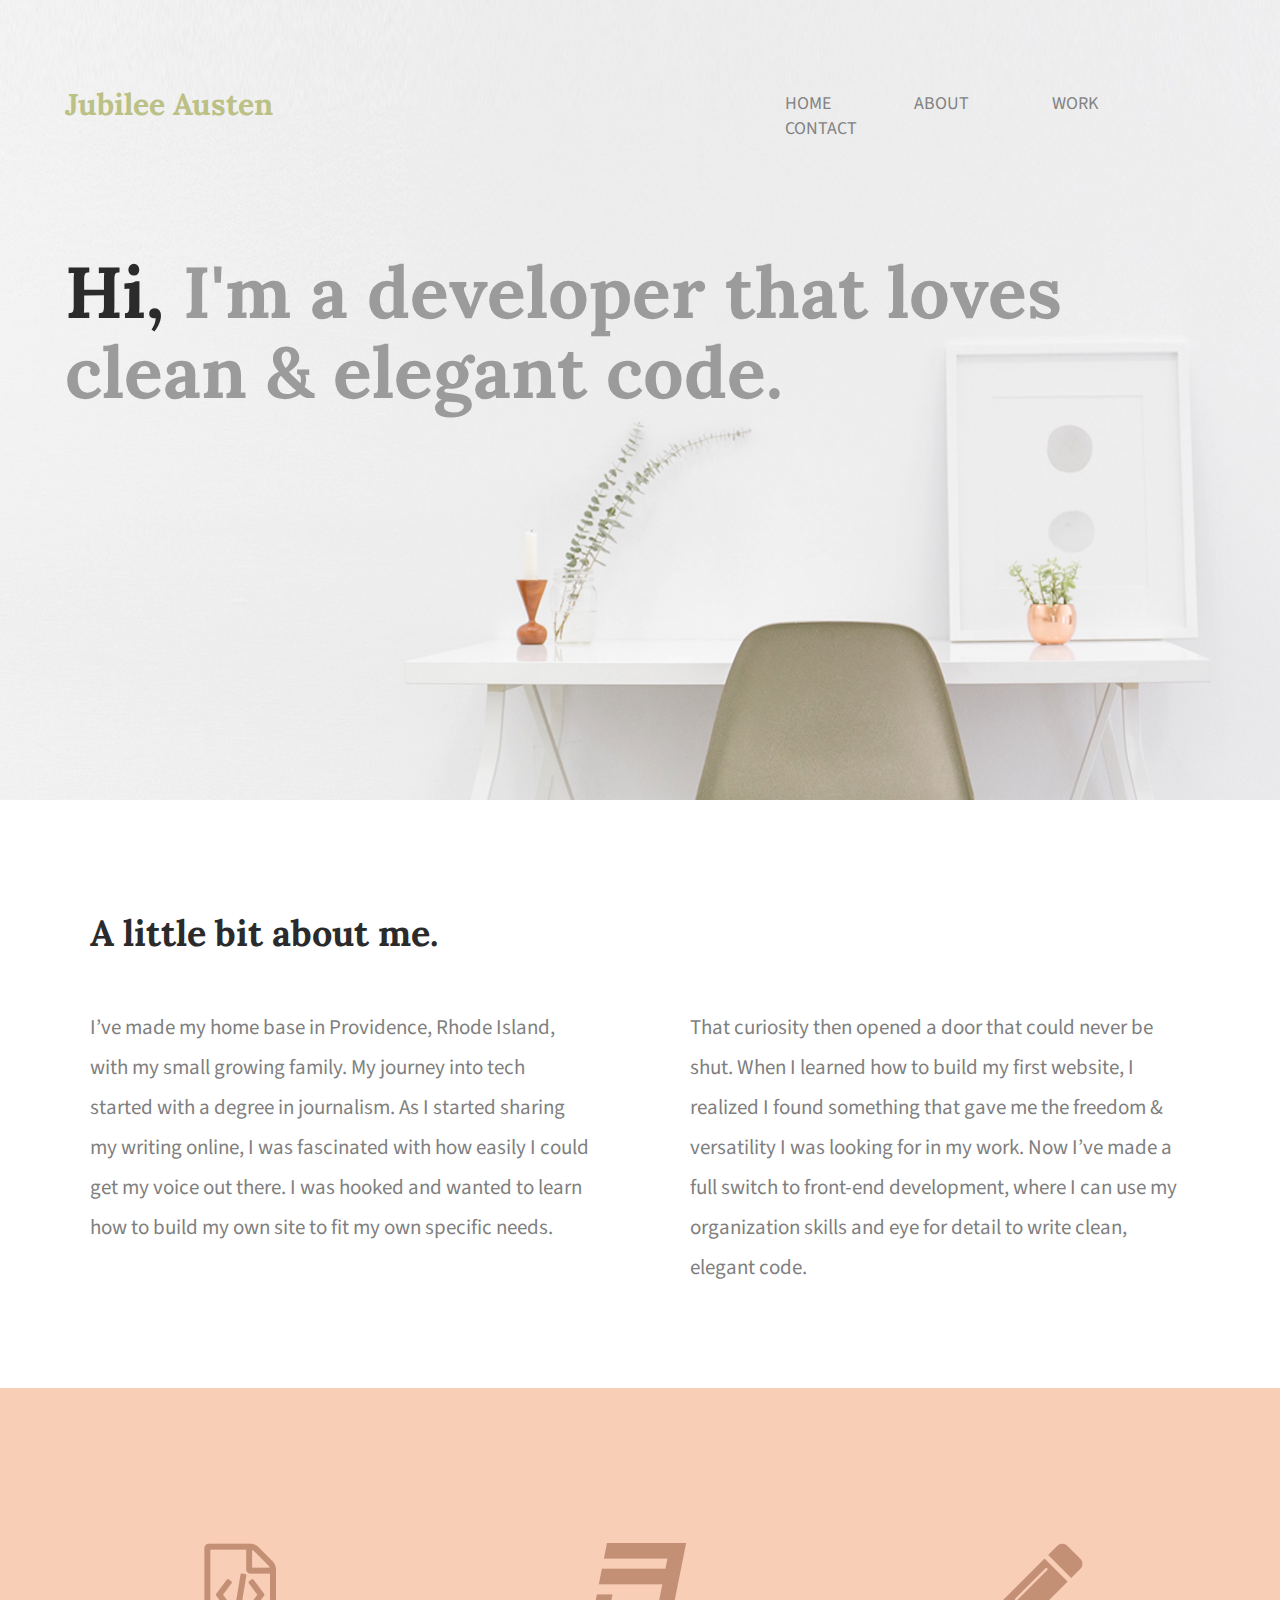
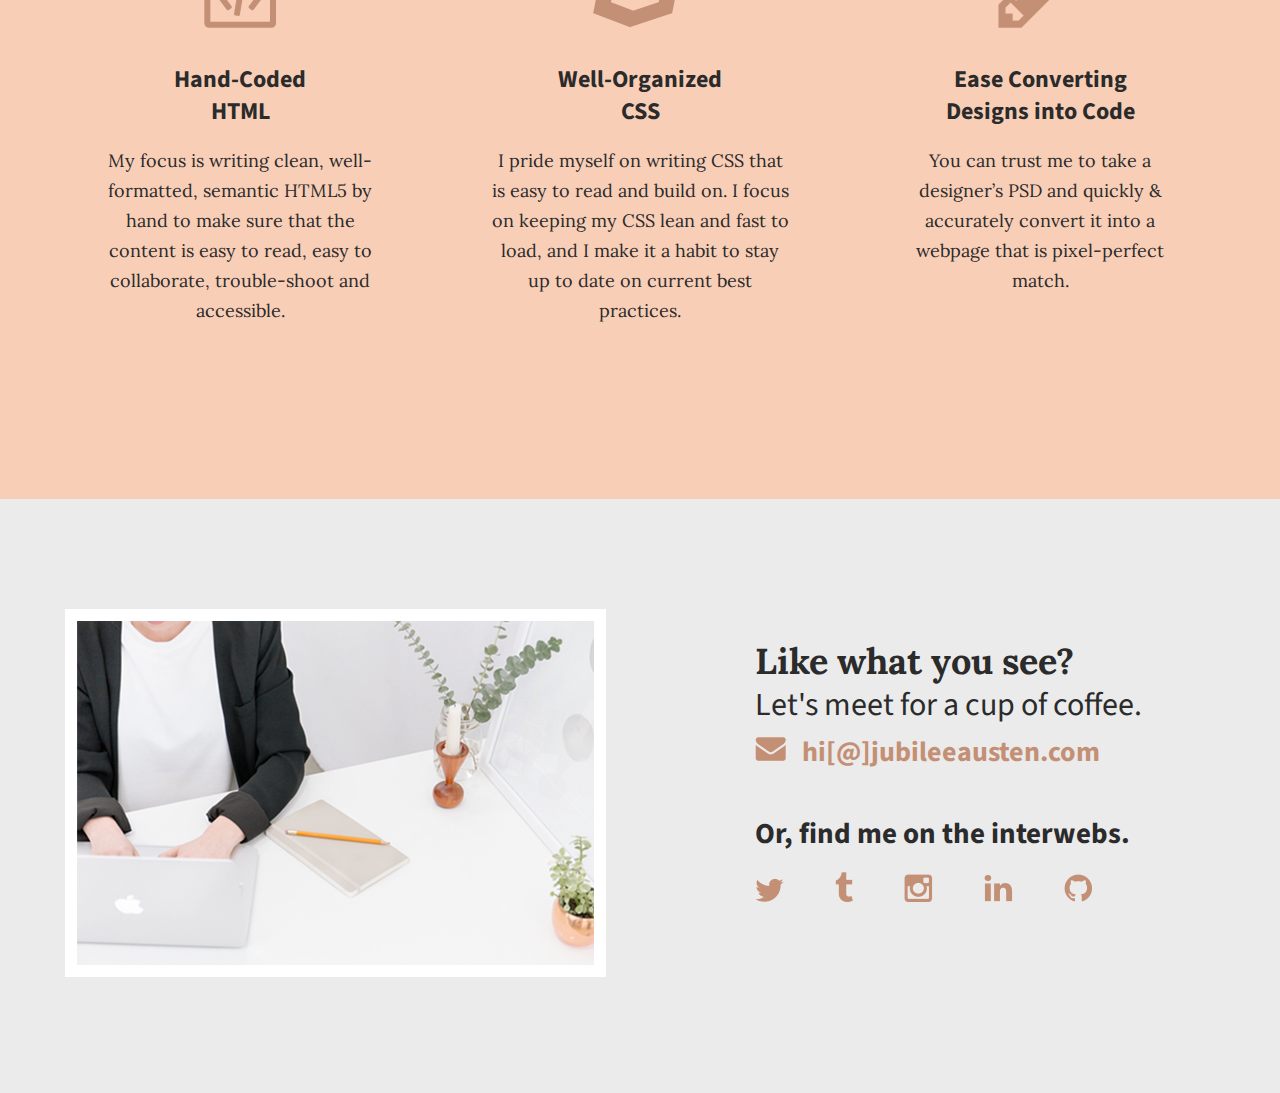
<file: index.html>
<!doctype html>
<html lang="en">

    <head>
        <meta charset="utf-8">
        <title>"Jubilee Austen | Portfolio"</title>
        <link rel="stylesheet" href="css/normalize.css">
        <link rel="stylesheet" href="css/main.css">
        <link href='https://fonts.googleapis.com/css?family=Source+Sans+Pro:400,700' rel='stylesheet' type='text/css'>
        <link rel="preconnect" href="https://fonts.googleapis.com">
        <link rel="preconnect" href="https://fonts.gstatic.com" crossorigin>
        <link href="https://fonts.googleapis.com/css2?family=Lora:wght@400;700&display=swap" rel="stylesheet">
        <link href="https://fonts.googleapis.com/css?family=Lora:400,700" rel="stylesheet" type="text/css">
    </head>

    <body>
        <header>
            <div class="full-width">
                <div class="half-width">
                    <h1>Jubilee Austen</h1>
                </div>
                <div class="half-width">
                    <nav>
                        <ul>
                            <li><a href="index.html">Home</a></li>
                            <li><a href="#about">About</a></li>
                            <li><a href="work/index.html">Work</a></li>
                            <li><a href="#contact">Contact</a></li>
                        </ul>
                    </nav>
                </div>
                <h2><span>Hi,</span> I'm a developer that loves clean &amp;
                    elegant code.</h2>
            </div>
        </header>

        <main>
            <section id="about">
                <div class="full-width">
                    <h2>A little bit about me.</h2>
                    <div class="half-width">
                        <p>I’ve made my home base in Providence, Rhode Island,
                            with my small growing family. My journey into tech
                            started with a degree in journalism. As I started
                            sharing my writing online, I was fascinated with how
                             easily I could get my voice out there. I was hooked
                              and wanted to learn how to build my own site to fit
                               my own specific needs.</p>
                    </div>
                    <div class="half-width">
                        <p>That curiosity then opened a door that could never be
                             shut. When I learned how to build my first website,
                             I realized I found something that gave me the freedom
                              & versatility I was looking for in my work. Now I’ve
                               made a full switch to front-end development, where
                               I can use my organization skills and eye for detail
                               to write clean, elegant code.</p>
                    </div>
                </div>
            </section>

            <section id="work">
                <div class="full-width">
                    <div class="third-width">
                        <img src="img/html-icon.png" alt="HTML icon" />
                        <h3>Hand-Coded HTML</h3>
                        <p>My focus is writing clean, well-formatted, semantic
                            HTML5 by hand to make sure that the content is easy
                            to read, easy to collaborate, trouble-shoot and accessible.</p>
                    </div>
                    <div class="third-width">
                        <img src="img/css-icon.png" alt="CSS icon" />
                        <h3>Well-Organized CSS</h3>
                        <p>I pride myself on writing CSS that is easy to read
                            and build on. I focus on keeping my CSS lean and
                            fast to load, and I make it a habit to stay up to
                            date on current best practices.</p>
                    </div>
                    <div class="third-width">
                        <img src="img/pencil-icon.png" alt="Pencil icon" />
                        <h3>Ease Converting Designs into Code</h3>
                        <p>You can trust me to take a designer’s PSD and quickly
                            & accurately convert it into a webpage that is
                            pixel-perfect match.</p>
                    </div>
                </div>
            </section>

            <footer id="contact">
                <div class="full-width">
                    <div class="half-width">
                        <img src="img/contact-image.png" id="contact-img" alt="Person at desk with
                        computer and notepad" />
                    </div>
                    <div class="half-width">
                        <h2>Like what you see?</h2>
                        <h3 id="email-header">Let's meet for a cup of coffee.</h3>
                        <a href="mailto:hi@jubileeausten.com">
                            <img src="img/envelope.png" id="envelope" alt="Envelope icon" />
                            hi[@]jubileeausten.com</a>
                        <h3 id="socialmedia-header">Or, find me on the interwebs.</h3>
                        <ul>
                            <li><a href="https://twitter.com/?lang=en" rel="Twitter link">
                                <img src="img/twitter.png" alt="twitter icon" />
                            </a></li>
                            <li><a href="https://www.tumblr.com" rel="Tumblr link">
                                <img src="img/tumblr.png" alt="tumbler icon" />
                            </a></li>
                            <li><a href="https://www.instagram.com/" rel="Instagram link">
                                <img src="img/instagram.png" alt="instagram icon" />
                            </a></li>
                            <li><a href="https://www.linkedin.com/" rel="LinkedIn link">
                                <img src="img/linkedin.png" alt="linkedIn icon" />
                            </a></li>
                            <li><a href="https://github.com/" rel="Github link">
                                <img src="img/github.png" alt="github icon" />
                            </a></li>
                        </ul>
                    </div>
                </div>
            </footer>
        </main>
    </body>
</html>
</file>
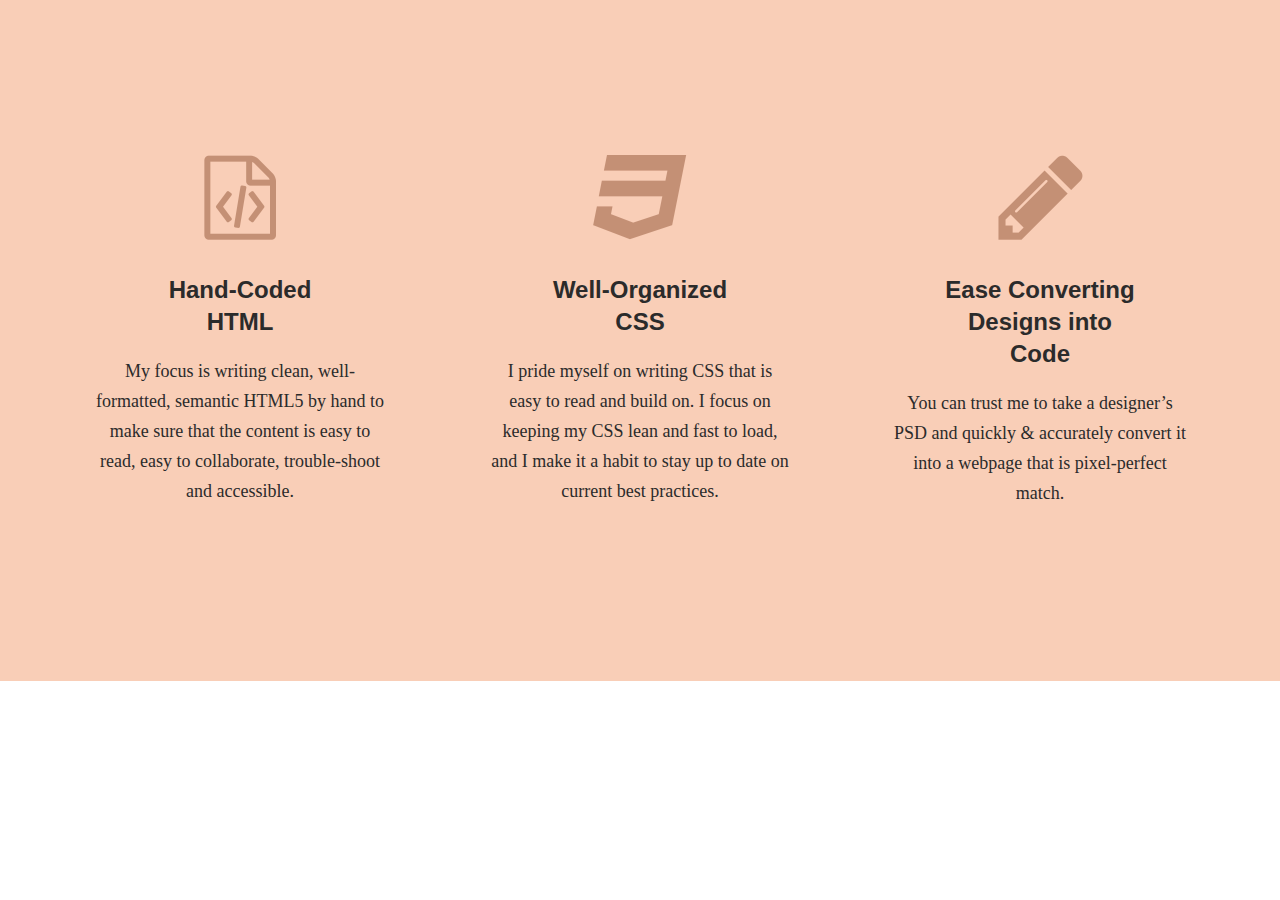
<file: work/index.html>
<!DOCTYPE html>
<html lang="en">

    <head>
        <meta charset="UTF-8">
        <meta name="viewport" content="width=device-width, initial-scale=1.0">
        <meta http-equiv="X-UA-Compatible" content="ie=edge">
        <title>My Code Compendium | About Me</title>
        <link href="https://fonts.googleapis.com/css?family=Raleway:400,700&display=swap" rel="stylesheet">
        <link rel="stylesheet" href="https://use.fontawesome.com/releases/v5.5.0/css/all.css"
            integrity="sha384-B4dIYHKNBt8Bc12p+WXckhzcICo0wtJAoU8YZTY5qE0Id1GSseTk6S+L3BlXeVIU" crossorigin="anonymous">
        <link rel="stylesheet" href="../css/normalize.css">
        <link rel="stylesheet" href="../css/main.css">
    </head>

    <body>

        <main>
            <section id="work">
                <div class="full-width">
                    <div class="third-width">
                        <img src="../img/html-icon.png" alt="HTML icon">
                        <h3>Hand-Coded HTML</h3>
                        <p>My focus is writing clean, well-formatted, semantic
                            HTML5 by hand to make sure that the content is easy
                            to read, easy to collaborate, trouble-shoot and accessible.</p>
                    </div>
                    <div class="third-width">
                        <img src="../img/css-icon.png" alt="CSS icon">
                        <h3>Well-Organized CSS</h3>
                        <p>I pride myself on writing CSS that is easy to read
                            and build on. I focus on keeping my CSS lean and
                            fast to load, and I make it a habit to stay up to
                            date on current best practices.</p>
                    </div>
                    <div class="third-width">
                        <img src="../img/pencil-icon.png" alt="Pencil icon">
                        <h3>Ease Converting Designs into Code</h3>
                        <p>You can trust me to take a designer’s PSD and quickly
                            & accurately convert it into a webpage that is
                            pixel-perfect match.</p>
                    </div>
                </div>
            </section>
        </main>
    </body>
</html>
</file>
<file: css/main.css>
/***** BASE STYLES *****/

body {
    font-family: 'Source Sans Pro', sans-serif;
    color: #2b2b2b;
}

/***** GRID *****/

.full-width {
    width: 1200px;
    margin: 0 auto;
    overflow: auto;
}

.half-width {
    width: 600px;
    float: left;
}

.third-width {
    width: 400px;
    float: left;
}

/***** HEADER *****/

header {
    height: 800px;
    background: url("../img/background-clipping-mask.png");
    background-size: cover;
    background-position: center;
}

header h1 {
    color: #bbc085;
    font-family: 'Lora', serif;
    font-size: 30px;
    padding: 65px 0 65px 25px;
}

nav {
    float: right;
    padding: 75px 25px;
}

nav ul li {
    display: inline-block;
}

nav ul li a {
    text-transform: uppercase;
    text-decoration: none;
    font-size: 18px;
    color:#828282;
    padding-left: 80px;
}

header h2 {
    width: 1000px;
    clear: both;
    font-family: 'Lora', serif;
    font-size: 72px;
    line-height: 80px;
    color: #9b9b9b;
    padding: 20px 0 20px 25px;
}

header h2 span {
    color: #2b2b2b;
}

/***** ABOUT *****/

#about .full-width {
    padding: 80px 0;
}

#about h2 {
    font-family: 'Lora', serif;
    font-size:36px;
    padding-left: 50px;
}

#about p {
    font-size: 21px;
    color: #7f7f7f;
    line-height: 40px;
    padding-left: 50px;
    padding-right: 50px;
}

/***** WORK *****/

#work {
    background-color: #f9ceb7;
    text-align: center;
}

#work .full-width {
    padding: 155px 0;
}

#work img {
    padding-bottom: 30px;
}

#work h3 {
    font-size: 24px;
    line-height: 32px;
    width: 190px;
    margin: 0 auto;
}

#work p {
    font-family: 'Lora', serif;
    font-size: 18px;
    line-height: 30px;
    padding: 0 50px;
}

/***** CONTACT *****/

#contact {
    background-color: #ebebeb;
}

#contact .full-width {
    padding: 110px 0;
}

#contact img#contact-img {
    margin-left: 25px;
    border: 12px solid #ffffff;
}

#contact h2, #contact #email-header, #contact #socialmedia-header, #contact ul {
    padding-left: 115px;
}

#contact #envelope {
    padding: 0 10px 0 115px;
}

#contact h2 {
    font-family: 'Lora', serif;
    font-size: 36px;
    line-height: 44px;
}

#contact #email-header {
    font-size: 32px;
    font-weight: normal;
    line-height: 44px;
    margin: -30px 0 5px 0;
}

#contact #socialmedia-header {
    font-weight: bold;
    font-size: 29px;
    line-height: 44px;
    margin: 40px 0 0 0;
}

#contact a {
    text-decoration: none;
    color: #c49075;
    font-weight: bold;
    font-size: 28px;
}

#contact ul {
    list-style: none;
}

#contact ul li {
    display: inline-block;
}

#contact ul img {
    padding-right: 48px;
}
</file>
